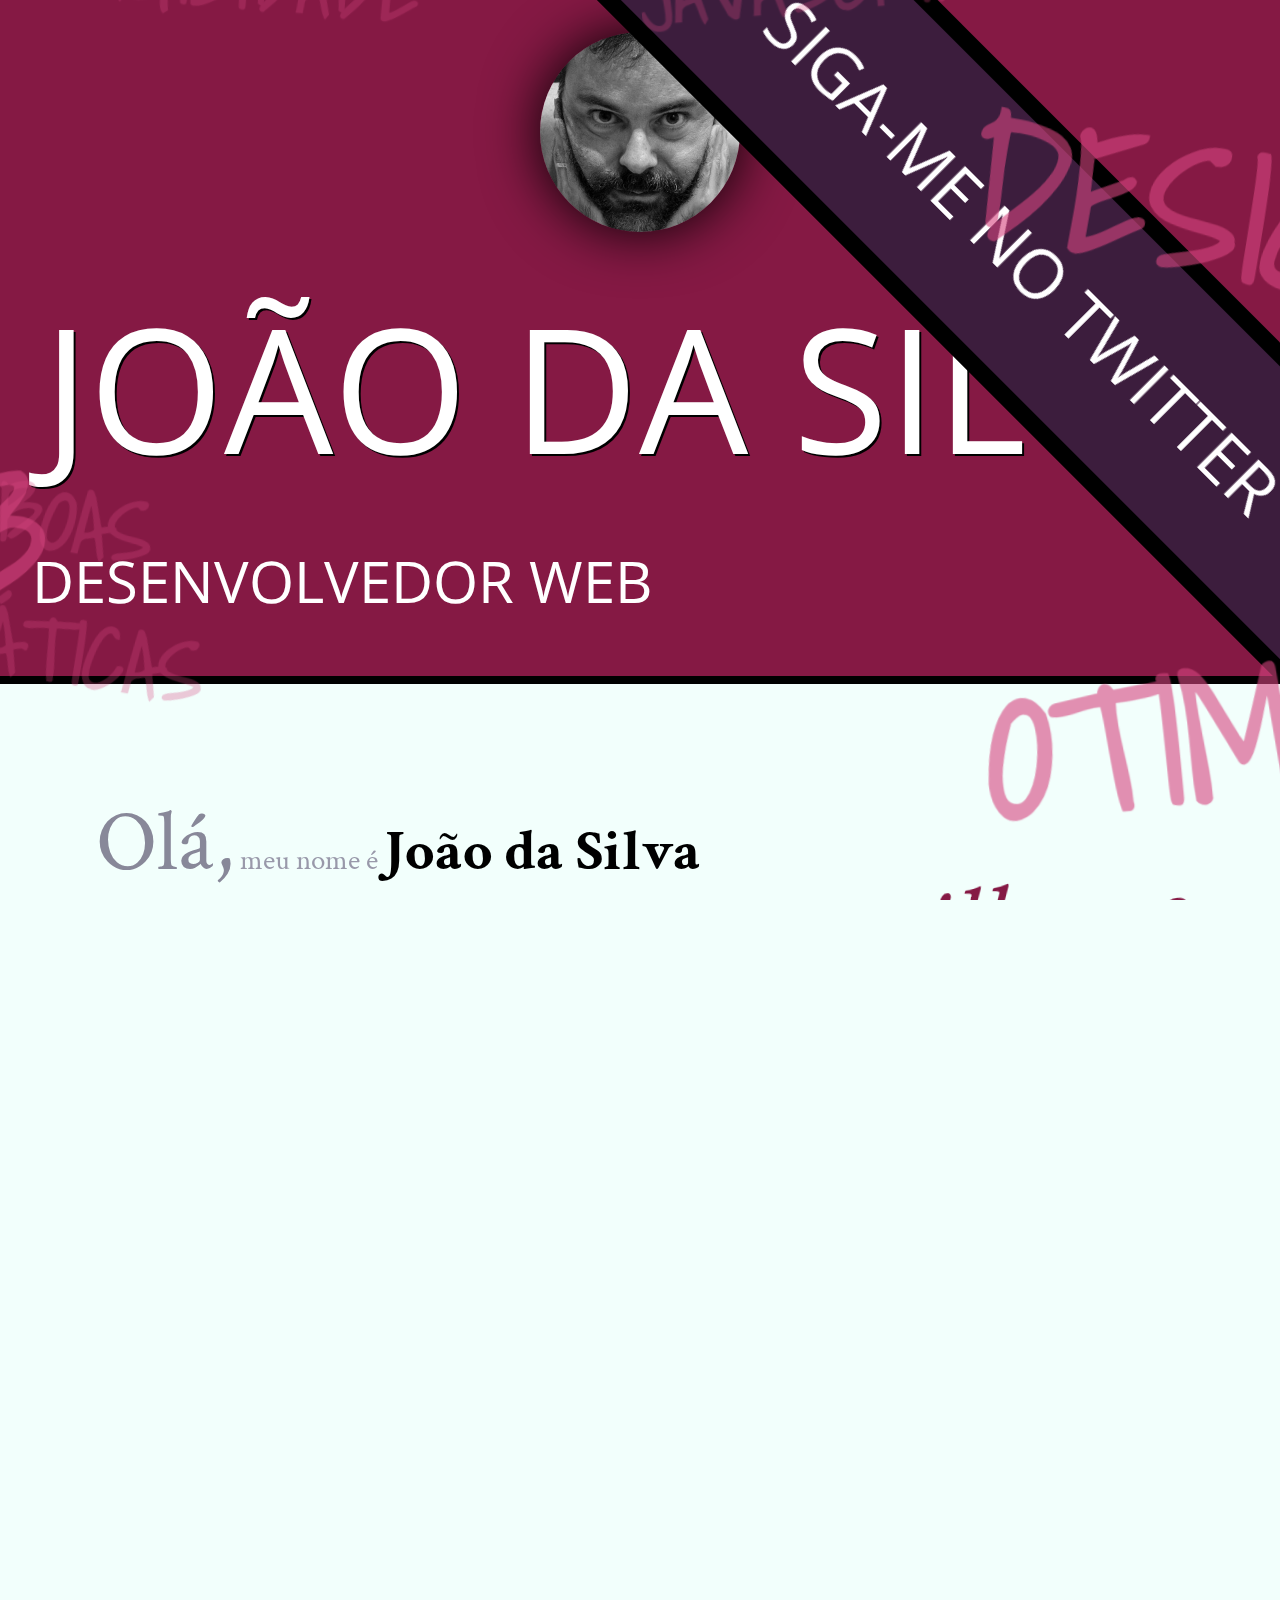
<file: index.html>
<!DOCTYPE html>
<html lang="pt">
<head>
    <meta charset="UTF-8">
    <title>João da Silva - Desenvolvedor Web</title>
    <link rel="shortcut icon" href="img/favicon.png">
    <link rel="stylesheet" href="css/reset.css">
    <link rel="stylesheet" href="css/site.css">
    <link rel="stylesheet" href="css/index.css">
    <link rel="stylesheet" href="http://fonts.googleapis.com/css?family=Crimson+Text:400,400italic,600">
    <link rel="stylesheet" href="http://fonts.googleapis.com/css?family=Open+Sans+Condensed:700">
    <link rel="stylesheet" href="http://fonts.googleapis.com/css?family=Shadows+Into+Light">
</head>
<body>
    <header class="titulo-principal">
        <img class="foto-home" src="img/eu.jpg" alt="Foto de João da Silva">
        <h1>João da Silva</h1>
        <p class="subtitulo-principal">Desenvolvedor web</p>
        <ul class="palavras-home">
            <li class="palavra-home eficiencia">Eficiência</li>
            <li class="palavra-home boas-praticas">Boas práticas</li>
            <li class="palavra-home codigo-limpo">Código limpo</li>
            <li class="palavra-home css3">CSS3</li>
            <li class="palavra-home html5">HTML5</li>
            <li class="palavra-home javascript">JavaScript</li>
            <li class="palavra-home acessibilidade">Acessibilidade</li>
            <li class="palavra-home responsivo">Responsivo</li>
            <li class="palavra-home otimizacoes">Otimizações</li>
            <li class="palavra-home agilidade">Agilidade</li>
            <li class="palavra-home design">Design</li>
        </ul>
        <a class="banner-twitter" href="http://twitter.com/joaodasilva">Siga-me no Twitter</a>
    </header>
    <main>
        <section class="secao-inicio saudacao">
            <p class="saudacao"><span class="saudacao-inicio">Olá,</span> meu nome é <strong>João da Silva</strong> <span class="saudacao-ultima-linha">e eu construo <em>sites maravilhosos</em></span></p>
            <a class="botao-index" href="bio.html">Conheça mais um pouco sobre mim</a>
        </section>
        <section class="secao-inicio trabalhos">
            <h2>Trabalhos</h2>
            <ul>
                <li><img src="img/bmw.png" alt="Site da BMW"></li>
                <li><img src="img/ibm.png" alt="Site da IBM"></li>
                <li><img src="img/uol.png" alt="Site da UOL"></li>
            </ul>
            <a class="botao-index" href="portfolio.html">Veja mais</a>
        </section>
        <section class="secao-inicio blog">
            <h2>Blog</h2>
            <small>Últimos posts</small>
            <ol>
                <li>
                    <a href="blog.html">O essencial de design responsivo</a>
                    <p class="inicio-post">
                        Design responsivo tem ganho cada vez mais atenção como técnica de desenvolvimento de páginas web para dispositivos móveis. Mas como começar?
                    </p>
                </li>
                <li>
                    <a href="blog.html">Por que fazer páginas acessíveis?</a>
                    <p class="inicio-post">
                        Tem se falado cada vez sobre acessibilidade na web. Há diversas técnicas e diretivas a serem seguidas, inclusive da própria W3C. Mas vale a pena investir nisso?
                    </p>
                </li>
                <li>
                    <a href="blog.html">JavaScript não obstrusivo</a>
                    <p class="inicio-post">
                        JavaScript é uma linguagem essencial hoje em dia para criar páginas ricas, interativas e dinâmicas. Porém, há alguns cuidados que devem ser tomados ao colocarmos código JavaScript em nossas páginas.
                    </p>
                </li>
            </ol>
            <a class="botao-index" href="blog.html">Veja mais</a>
        </section>
    </main>
    <footer>
        <h2>Vamos conversar?</h2>
        <p>Você pode entrar em contato comigo <a href="contato.html">por e-mail</a> ou pelo telefone <a href="tel:+551234567890">(12) 3456-7890</a></p>
    </footer>
</body>
</html>
</file>
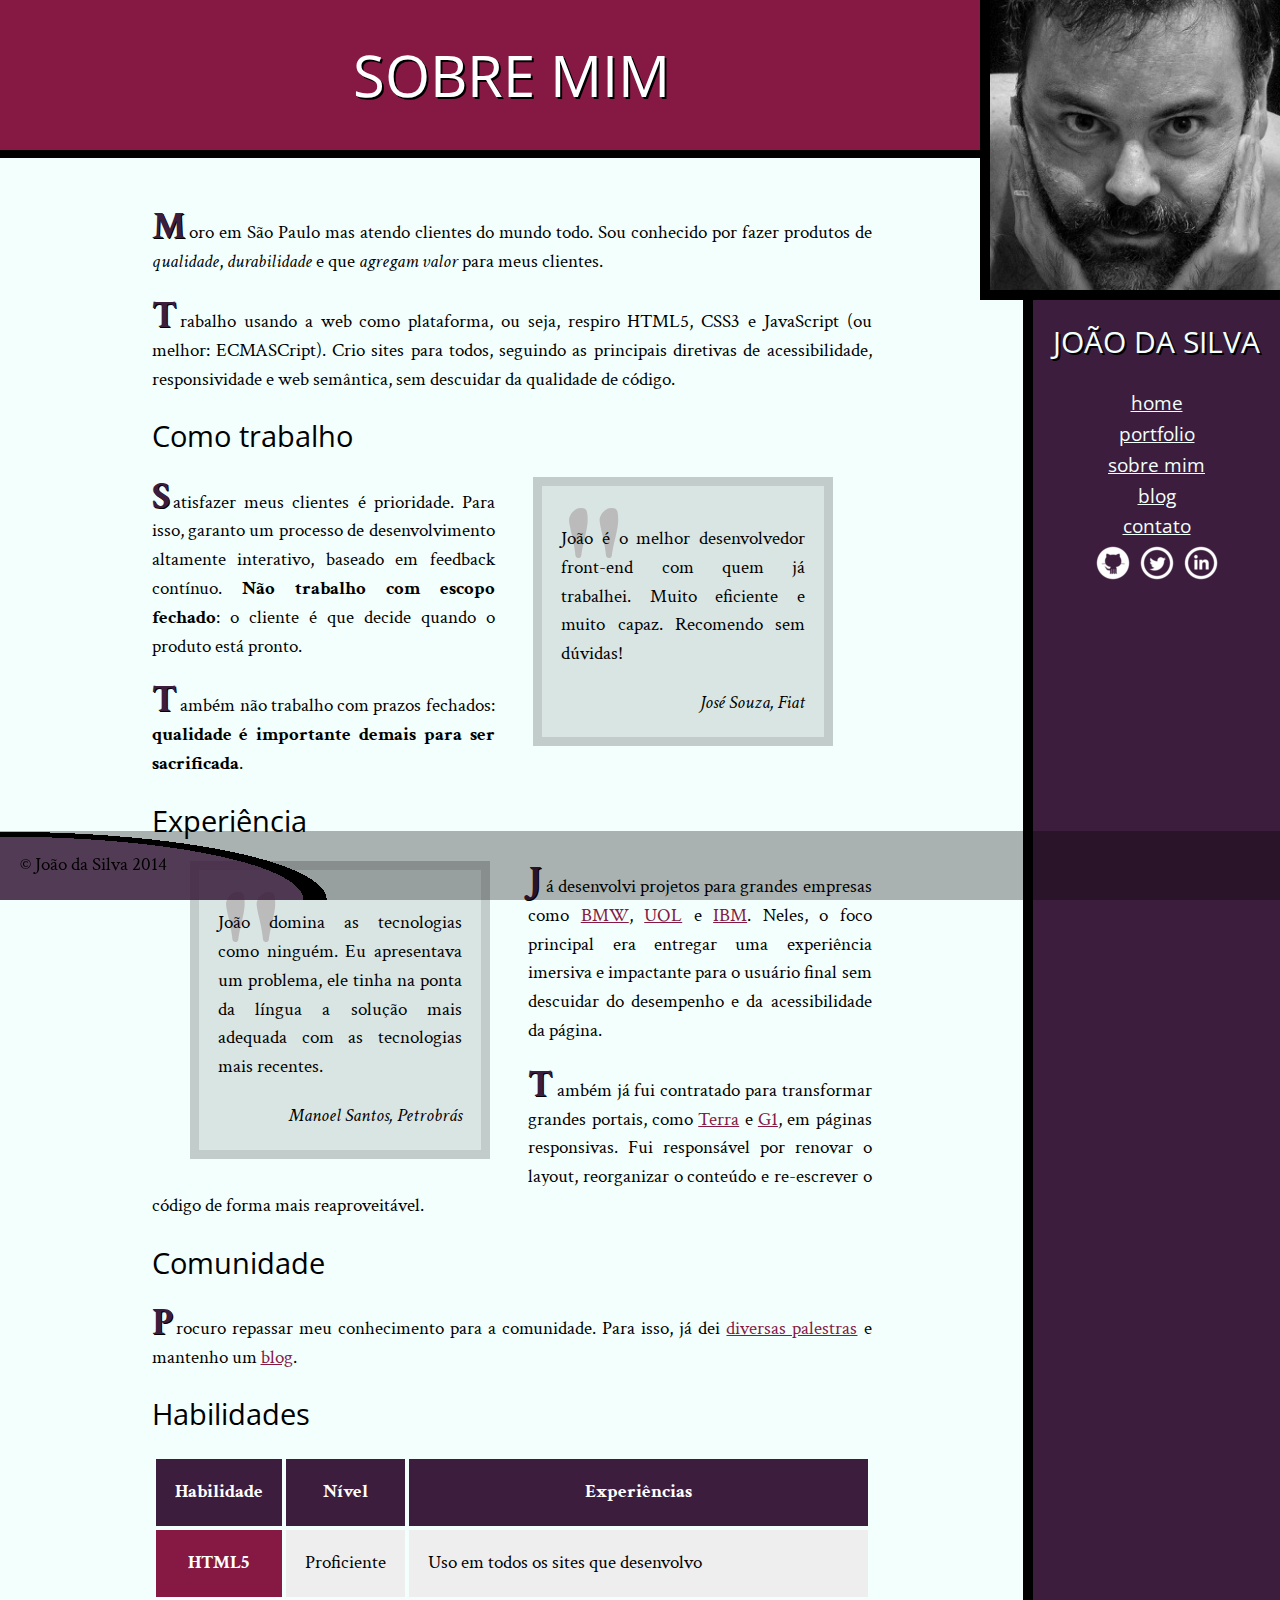
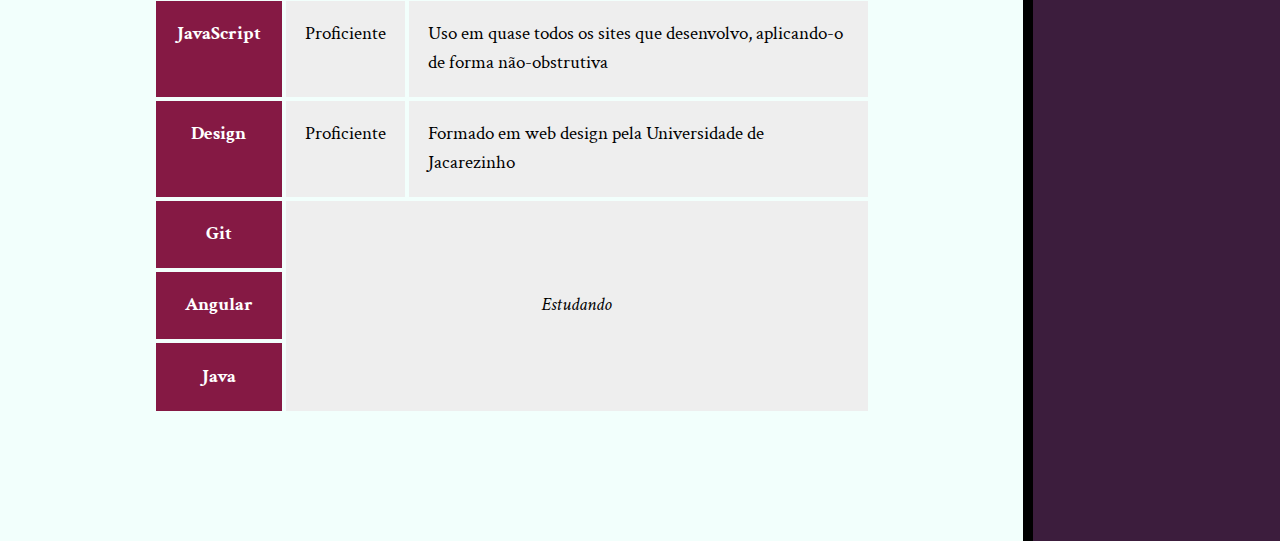
<file: bio.html>
<!DOCTYPE html>
<html>
	<head>
		<title>Biografia - João da Silva</title>
		<meta charset="utf-8">
		<link rel="icon" href="img/favicon.png">
		<link rel="stylesheet" href="css/reset.css">
		<link rel="stylesheet" href="css/site.css">
		<link rel="stylesheet" href="css/bio.css">
		<link rel="stylesheet" href="http://fonts.googleapis.com/css?family=Crimson+Text:400,400italic,600">
		<link rel="stylesheet" href="http://fonts.googleapis.com/css?family=Open+Sans+Condensed:700">
	</head>
	<body>
		<main>
			<h1 class="titulo-principal">Sobre mim</h1>

			<div class="container">
				<p>Moro em São Paulo mas atendo clientes do mundo todo. Sou conhecido por fazer produtos de <em>qualidade</em>, <em>durabilidade</em> e que <em>agregam valor</em> para meus clientes.</p>

				<p>Trabalho usando a web como plataforma, ou seja, respiro HTML5, CSS3 e JavaScript (ou melhor: ECMASCript). Crio sites para todos, seguindo as principais diretivas de acessibilidade, responsividade e web semântica, sem descuidar da qualidade de código.</p>

				<h2 class="subtitulo-texto">Como trabalho</h2>

				<blockquote class="citacao-bio fiat" tabindex="1">
					<p>João é o melhor desenvolvedor front-end com quem já trabalhei. Muito eficiente e muito capaz. Recomendo sem dúvidas!</p>
					<cite>José Souza, Fiat</cite>
				</blockquote>

				<p>Satisfazer meus clientes é prioridade. Para isso, garanto um processo de desenvolvimento altamente interativo, baseado em feedback contínuo. <strong>Não trabalho com escopo fechado</strong>: o cliente é que decide quando o produto está pronto.</p>

				<p>Também não trabalho com prazos fechados: <strong>qualidade é importante demais para ser sacrificada</strong>.</p>

				<h2 class="subtitulo-texto">Experiência</h2>

				<blockquote class="citacao-bio petrobras" tabindex="2">
					<p>João domina as tecnologias como ninguém. Eu apresentava um problema, ele tinha na ponta da língua a solução mais adequada com as tecnologias mais recentes.</p>
					<cite>Manoel Santos, Petrobrás</cite>
				</blockquote>

				<p>Já desenvolvi projetos para grandes empresas como <a href="http://www.bmw.com">BMW</a>, <a href="http://www.uol.com.br">UOL</a> e <a href="http://www.ibm.com.br">IBM</a>. Neles, o foco principal era entregar uma experiência imersiva e impactante para o usuário final sem descuidar do desempenho e da acessibilidade da página.</p>

				<p>Também já fui contratado para transformar grandes portais, como <a href="http://www.terra.com.br">Terra</a> e <a href="http://www.g1.globo.com">G1</a>, em páginas responsivas. Fui responsável por renovar o layout, reorganizar o conteúdo e re-escrever o código de forma mais reaproveitável.</p>

				<h2 class="subtitulo-texto">Comunidade</h2>

				<p>Procuro repassar meu conhecimento para a comunidade. Para isso, já dei <a href="portfolio.html">diversas palestras</a> e mantenho um <a href="blog.html">blog</a>.</p>

				<h2 class="subtitulo-texto">Habilidades</h2>
				<table class="habilidades">
					<thead>
						<th>Habilidade</th>
						<th>Nível</th>
						<th>Experiências</th>
					</thead>
					<tbody>
						<tr>
							<th>HTML5</th>
							<td>Proficiente</td>
							<td>Uso em todos os sites que desenvolvo</td>
						</tr>
						<tr>
							<th>JavaScript</th>
							<td>Proficiente</td>
							<td>Uso em quase todos os sites que desenvolvo, aplicando-o de forma não-obstrutiva</td>
						</tr>
						<tr>
							<th>Design</th>
							<td>Proficiente</td>
							<td>Formado em web design pela Universidade de Jacarezinho</td>
						</tr>
						<tr>
							<th>Git</th>
							<td colspan="2" rowspan="3">Estudando</td>
						</tr>
						<tr>
							<th>Angular</th>
						</tr>
						<tr>
							<th>Java</th>
						</tr>
					</tbody>
				</table>
			</div>
		</main>
		<img src="img/eu.jpg" alt="Foto de João da Silva" class="minha-foto">
		<aside class="navegacao-site">
			<h1>João da Silva</h1>
			<nav>
				<ul>
					<li><a href="index.html">Home</a></li>
					<li><a href="portfolio.html">Portfolio</a></li>
					<li><a href="bio.html">Sobre mim</a></li>
					<li><a href="blog.html">Blog</a></li>
					<li><a href="contato.html">Contato</a></li>
				</ul>
			</nav>
			<ul class="icones-redes-sociais">
				<li>
					<a class="github" href="https://github.com/joaodasilva" data-tooltip="Veja meus projetos opensource">
						Github
					</a>
				</li>
				<li>
					<a class="twitter" href="https://twitter.com/joaodasilva" data-tooltip="Siga-me no Twitter">
						Twitter
					</a>
				</li>
				<li>
					<a class="linkedin" href="https://br.linkedin.com/pub/joão-da-silva/32/4/508" data-tooltip="Veja meu currículo">
						LinkedIn
					</a>
				</li>
			</ul>
		</aside>
		<footer class="rodape-pagina">
			&copy; João da Silva 2014
		</footer>
	</body>
</html>
</file>
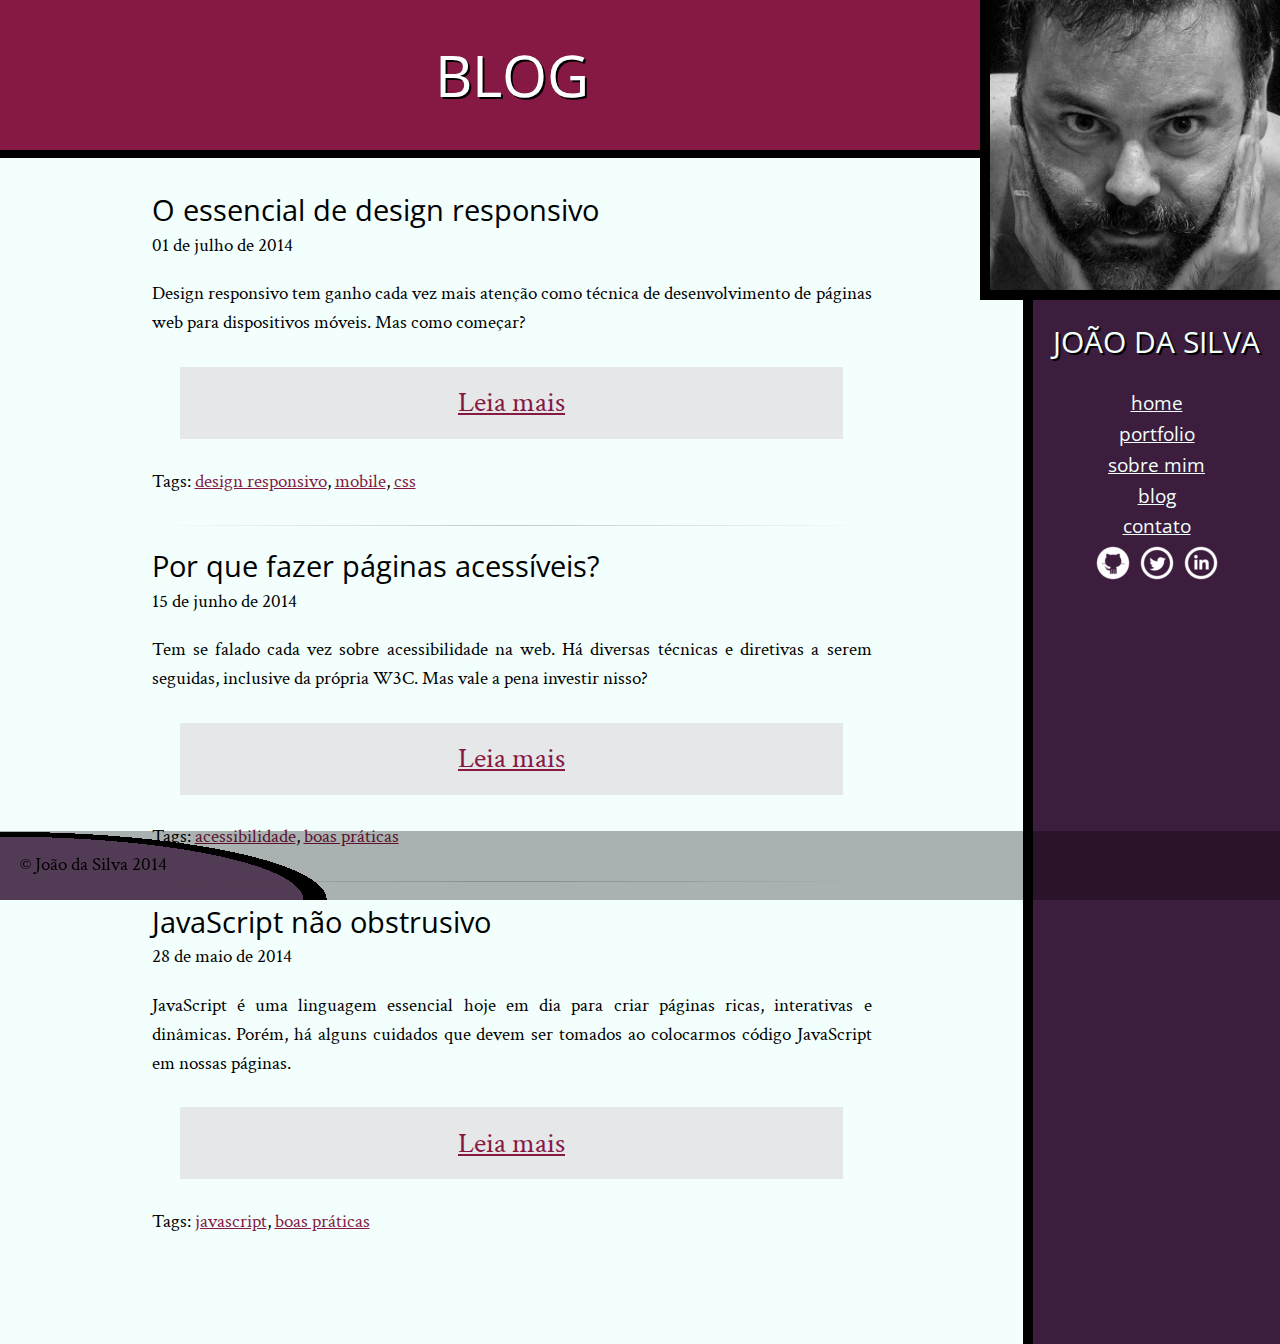
<file: blog.html>
<!DOCTYPE html>
<html>
	<head>
		<title>Blog - João da Silva</title>
		<meta charset="utf-8">
		<link rel="icon" href="img/favicon.png">
		<link rel="stylesheet" href="css/reset.css">
		<link rel="stylesheet" href="css/site.css">
		<link rel="stylesheet" href="css/blog.css">
		<link rel="stylesheet" href="http://fonts.googleapis.com/css?family=Crimson+Text:400,400italic,600">
		<link rel="stylesheet" href="http://fonts.googleapis.com/css?family=Open+Sans+Condensed:700">
	</head>
	<body>
		<main>
			<h1 class="titulo-principal">Blog</h1>

			<div class="container">
				<article class="artigo">
					<h2 class="subtitulo-texto">O essencial de design responsivo</h2>
					<time datetime="2014-07-01">01 de julho de 2014</time>

					<p>Design responsivo tem ganho cada vez mais atenção como técnica de desenvolvimento de páginas web para dispositivos móveis. Mas como começar?</p>

					<a class="leia-mais" href="#">Leia mais</a>
					<footer>Tags: <a href="#">design responsivo</a>, <a href="#">mobile</a>, <a href="#">css</a></footer>
				</article>

				<article class="artigo">
					<h2 class="subtitulo-texto">Por que fazer páginas acessíveis?</h2>
					<time datetime="2014-06-15">15 de junho de 2014</time>

					<p>Tem se falado cada vez sobre acessibilidade na web. Há diversas técnicas e diretivas a serem seguidas, inclusive da própria W3C. Mas vale a pena investir nisso?</p>

					<a class="leia-mais" href="#">Leia mais</a>
					<footer>Tags: <a href="#">acessibilidade</a>, <a href="#">boas práticas</a></footer>
				</article>

				<article class="artigo">
					<h2 class="subtitulo-texto">JavaScript não obstrusivo</h2>
					<time datetime="2014-05-28">28 de maio de 2014</time>

					<p>JavaScript é uma linguagem essencial hoje em dia para criar páginas ricas, interativas e dinâmicas. Porém, há alguns cuidados que devem ser tomados ao colocarmos código JavaScript em nossas páginas.</p>
					
					<a class="leia-mais" href="#">Leia mais</a>
					<footer>Tags: <a href="#">javascript</a>, <a href="#">boas práticas</a></footer>
				</article>
			</div>
		</main>
		<img src="img/eu.jpg" alt="Foto de João da Silva" class="minha-foto">
		<aside class="navegacao-site">
			<h1>João da Silva</h1>
			<nav>
				<ul>
					<li><a href="index.html">Home</a></li>
					<li><a href="portfolio.html">Portfolio</a></li>
					<li><a href="bio.html">Sobre mim</a></li>
					<li><a href="blog.html">Blog</a></li>
					<li><a href="contato.html">Contato</a></li>
				</ul>
			</nav>
			<ul class="icones-redes-sociais">
				<li>
					<a class="github" href="https://github.com/joaodasilva">
						Github
					</a>
				</li>
				<li>
					<a class="twitter" href="https://twitter.com/joaodasilva">
						Twitter
					</a>
				</li>
				<li>
					<a class="linkedin" href="https://br.linkedin.com/pub/joão-da-silva/32/4/508">
						LinkedIn
					</a>
				</li>
			</ul>
		</aside>
		<footer class="rodape-pagina">
			&copy; João da Silva 2014
		</footer>
	</body>
</html>
</file>
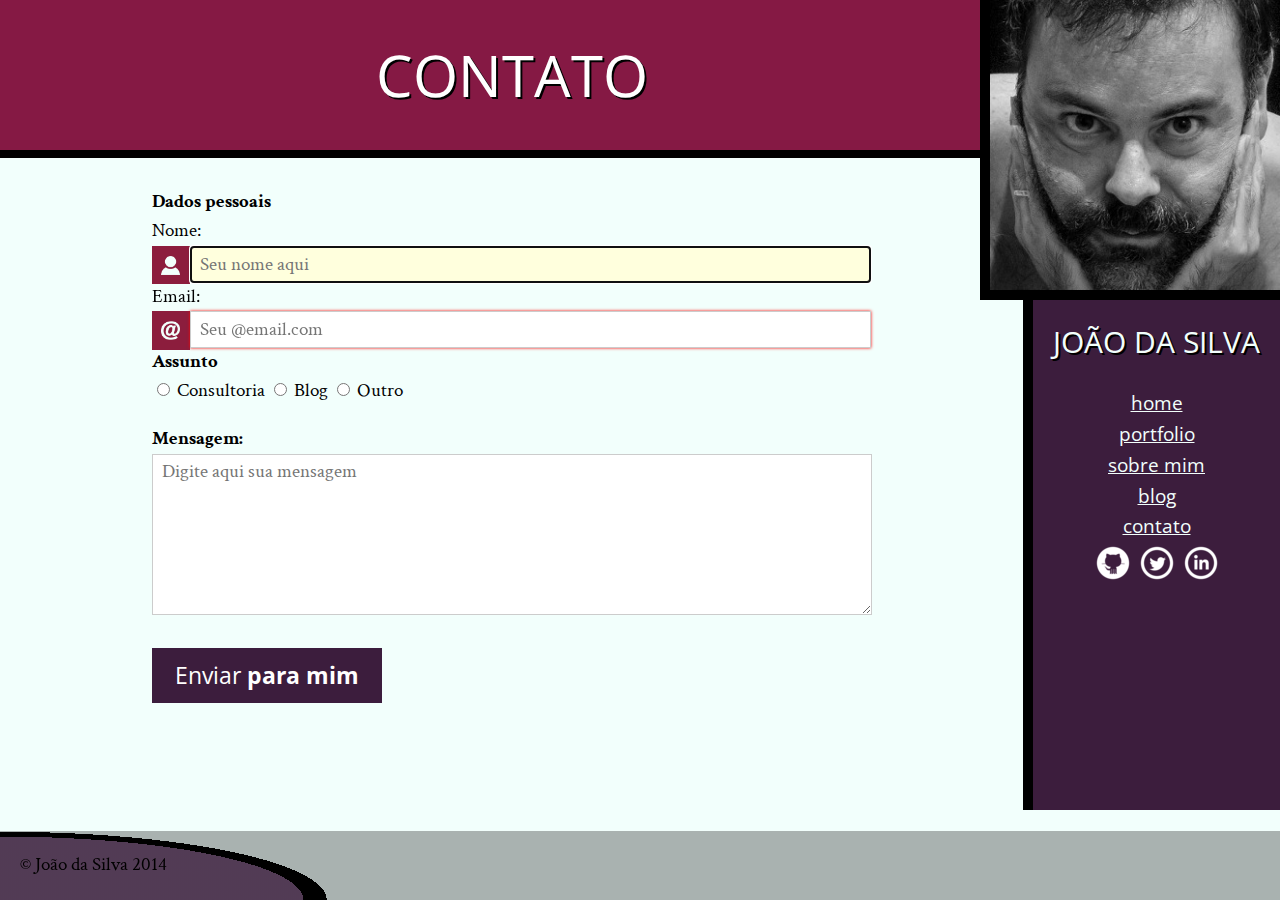
<file: contato.html>
<!DOCTYPE html>
<html>
    <head>
        <meta charset="utf-8">
        <title>João da Silva - Contato</title>
        <link rel="icon" href="imagens/favicon.png">
        <link rel="stylesheet" href="css/reset.css">
        <link rel="stylesheet" href="css/site.css">
        <link rel="stylesheet" href="css/contato.css">
        <link rel="stylesheet" href="http://fonts.googleapis.com/css?family=Crimson+Text:400,400italic,600">
        <link rel="stylesheet" href="http://fonts.googleapis.com/css?family=Open+Sans+Condensed:700">
    </head>
    <body>
        <main>
            <h1 class="titulo-principal">Contato</h1>
            <div class="container">
                <form>
                    <fieldset>
                        <legend>Dados pessoais</legend>
                        <label for="nome" class="com-icone">Nome:</label>
                        <input id="nome" 
                               name="nome" 
                               placeholder="Seu nome aqui" 
                               type="text" 
                               autofocus 
                               pattern="[A-Za-z ']{4,}"
                               title="O nome precisa ter pelo menos 4 caracteres">
                        <label for="email" class="com-icone">Email:</label>
                        <input id="email" name="email" placeholder="Seu @email.com" type="email" required>
                    </fieldset>
                    <fieldset>
                        <legend>Assunto</legend>
                        <label>
                            <input type="radio" name="assunto" value="consult">
                            Consultoria
                        </label>
                        <label>
                            <input type="radio" name="assunto" value="blog">
                            Blog
                        </label>
                        <label>
                            <input type="radio" name="assunto" value="outro">
                            Outro
                            <input type="text" name="outro-assunto">
                        </label>
                    </fieldset>

                    <label for="msg">Mensagem:</label>
                    <textarea id="msg" name="mensagem" cols="30" rows="6" placeholder="Digite aqui sua mensagem" required></textarea>

                    <button type="submit">Enviar <strong>para mim</strong></button>
                </form>
            </div>
        </main>
        <img src="img/eu.jpg" alt="Minha foto" class="minha-foto">
        <aside class="navegacao-site">
            <h1>João da Silva</h1>
            <nav>
                <ul>
                    <li><a href="index.html">Home</a></li>
                    <li><a href="portfolio.html">Portfolio</a></li>
                    <li><a href="bio.html">Sobre mim</a></li>
                    <li><a href="blog.html">Blog</a></li>
                    <li><a href="contato.html">Contato</a></li>
                </ul>
            </nav>
            <ul class="icones-redes-sociais">
                <li>
                    <a href="https://github.com/joaodasilva" class="github" data-tooltip="Veja meus projetos opensource">
                        Github
                    </a>
                </li>
                <li>
                    <a href="https://twitter.com/joaodasilva" class="twitter" data-tooltip="Siga-me no Twitter">
                        Twitter
                    </a>
                </li>
                <li>
                    <a href="https://br.linkedin.com/pub/joão-da-silva/32/4/508" class="linkedin" data-tooltip="Veja meu currículo">
                        LinkedIn
                    </a>
                </li>
            </ul>
        </aside>
        <footer class="rodape-pagina">
            &copy; João da Silva 2014
        </footer>
    </body>
</html>
</file>
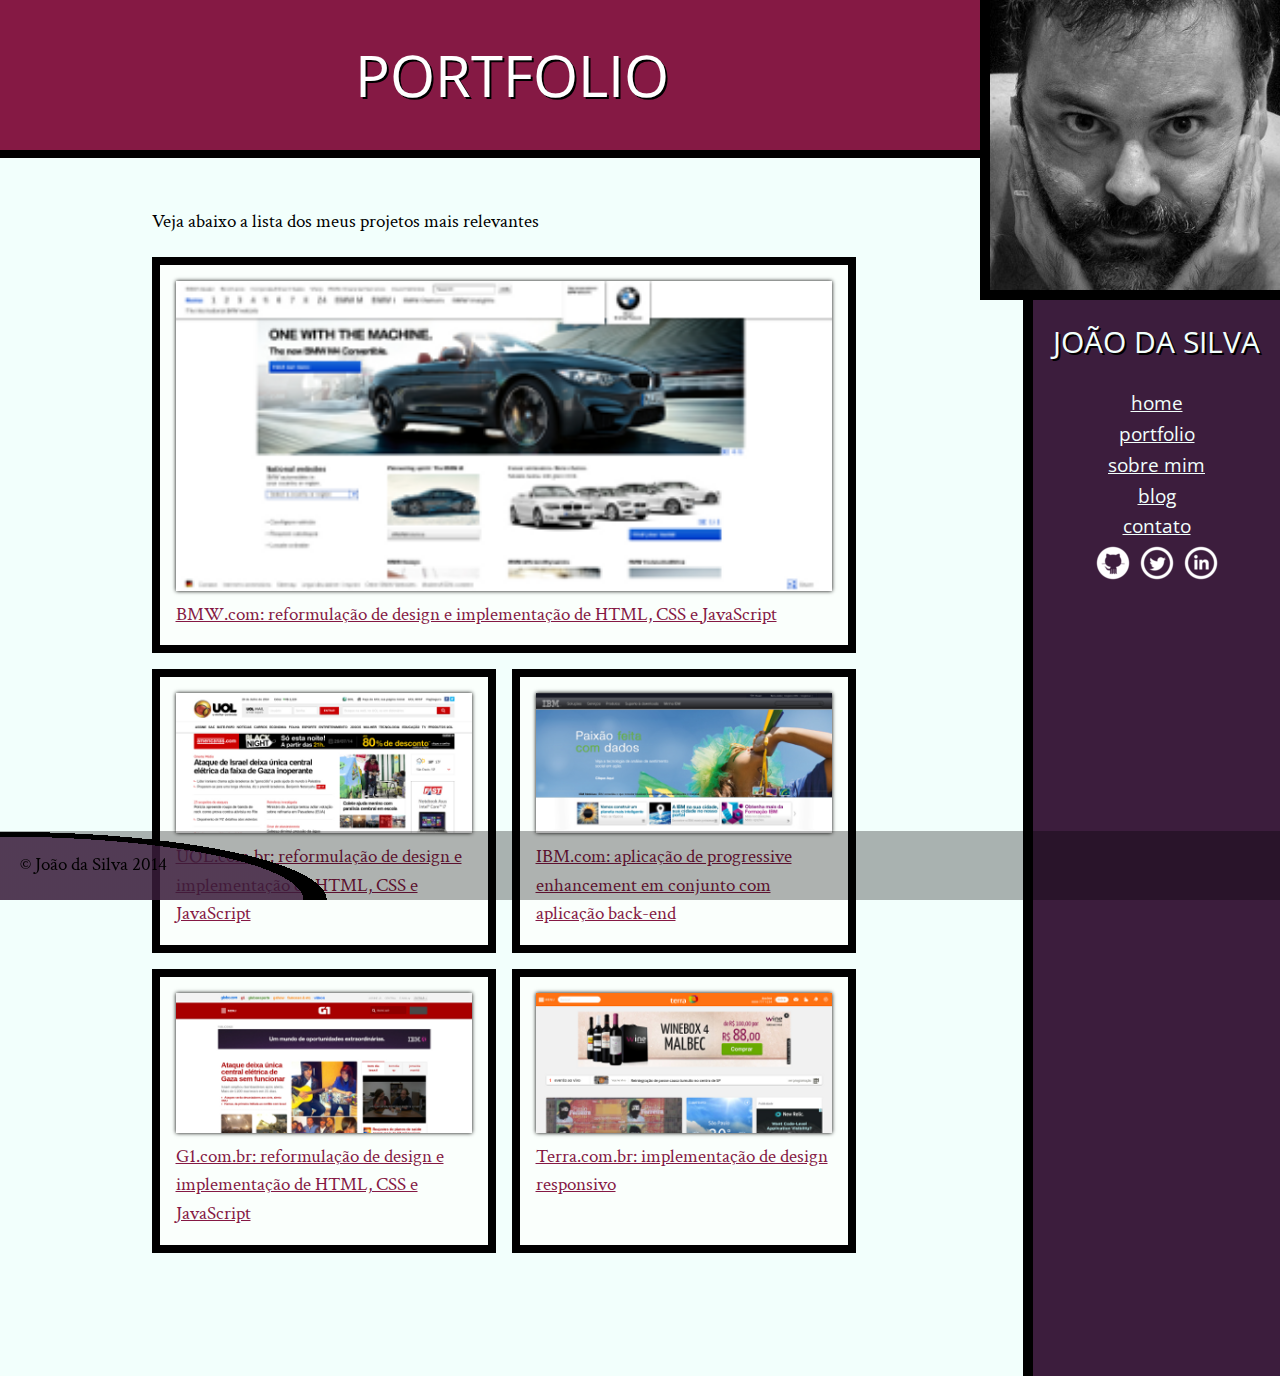
<file: portfolio.html>
<!DOCTYPE html>
<html>
	<head>
		<title>Portfolio - João da Silva</title>
		<meta charset="utf-8">
		<link rel="icon" href="img/favicon.png">
		<link rel="stylesheet" href="css/reset.css">
		<link rel="stylesheet" href="css/site.css">
		<link rel="stylesheet" href="css/portfolio.css">
		<link rel="stylesheet" href="http://fonts.googleapis.com/css?family=Crimson+Text:400,400italic,600">
		<link rel="stylesheet" href="http://fonts.googleapis.com/css?family=Open+Sans+Condensed:700">
	</head>
	<body>
		<main>
			<h1 class="titulo-principal">Portfolio</h1>
			<div class="container">
				<p>Veja abaixo a lista dos meus projetos mais relevantes</p>
				<ul class="portfolio">
					<li>
						<a href="http://bmw.com">
							<figure>
								<img src="img/bmw.png" alt="Site da BMW">
								<figcaption>BMW.com: reformulação de design e implementação de HTML, CSS e JavaScript</figcaption>
							</figure>
						</a>
					</li>
					<li>
						<a href="http://uol.com.br">
							<figure>
								<img src="img/uol.png" alt="Front-page da UOL">
								<figcaption>UOL.com.br: reformulação de design e implementação de HTML, CSS e JavaScript</figcaption>
							</figure>
						</a>
					</li>
					<li>
						<a href="http://www.ibm.com.br">
							<figure>
								<img src="img/ibm.png" alt="Site da IBM">
								<figcaption>IBM.com: aplicação de progressive enhancement em conjunto com aplicação back-end</figcaption>
							</figure>
						</a>
					</li>
					<li>
						<a href="http://g1.com.br">
							<figure>
								<img src="img/g1.png" alt="Front-page do portal G1">
								<figcaption>G1.com.br: reformulação de design e implementação de HTML, CSS e JavaScript</figcaption>
							</figure>
						</a>
					</li>
					<li>
						<a href="http://terra.com.br">
							<figure>
								<img src="img/terra.png" alt="Front-page do portal Terra">
								<figcaption>Terra.com.br: implementação de design responsivo</figcaption>
							</figure>
						</a>
					</li>
				</ul>
			</div>
		</main>
		<img src="img/eu.jpg" alt="Minha foto" class="minha-foto">
		<aside class="navegacao-site">
			<h1>João da Silva</h1>
			<nav>
				<ul>
					<li><a href="index.html">Home</a></li>
					<li><a href="portfolio.html">Portfolio</a></li>
					<li><a href="bio.html">Sobre mim</a></li>
					<li><a href="blog.html">Blog</a></li>
					<li><a href="contato.html">Contato</a></li>
				</ul>
			</nav>
			<ul class="icones-redes-sociais">
				<li>
					<a href="https://github.com/joaodasilva" class="github">
						Github
					</a>
				</li>
				<li>
					<a href="https://twitter.com/joaodasilva" class="twitter">
						Twitter
					</a>
				</li>
				<li>
					<a href="https://br.linkedin.com/pub/joão-da-silva/32/4/508" class="linkedin">
						LinkedIn
					</a>
				</li>
			</ul>
		</aside>
		<footer class="rodape-pagina">
			&copy; João da Silva 2014
		</footer>
	</body>
</html>
</file>
<file: css/site.css>
@keyframes aparece {
	0% {
		opacity: 0;
	}

	100% {
		opacity: 1;
	}
}

@-webkit-keyframes aparece {
	0% {
		opacity: 0;
	}

	100% {
		opacity: 1;
	}
}

body {
	font-family: "Crimson Text", "Times New Roman", serif;
	background-color: #F2FFFC;
	font-size: 120%;
	line-height: 1.5;
	display: flex;
	flex-wrap: wrap;
}

h1, h2, .subtitulo-principal {
	font-family: "Open Sans Condensed", "Arial", sans-serif;
}

h1 {
	text-transform: uppercase;
	font-size: 3em;
	text-shadow: 2px 2px #000;
}

.titulo-principal {
	text-align: center;
	background-color: #851944;
	color: #FFF;
	padding: 2rem;
	border-bottom: .5rem solid black;
	font-size: 300%;
	text-transform: uppercase;
}

p {
	text-align: justify;
	margin: 20px 0;
}

.navegacao-site {
	text-align: center;
	background-color: #3C1D3D;
	color: #F2FFFC;
}

.rodape-pagina {
	background-color: rgba(0, 0, 0, .3);
	color: #000;
	clear: both;
	position: fixed;
	bottom: 0;
	left: 0;
	background-image: radial-gradient(ellipse at left bottom,
    	rgba(60, 29, 61, 0.8),
    	rgba(60, 29, 61, 0.8) 65%,
    	black 65%,
    	black 70%,
    	transparent 70%,
    	transparent);
	width:100%;
	background-size: 25% 100%;
	background-repeat: no-repeat;
}

main a {
	color: #851944;
}

.navegacao-site a {
	color: inherit;
	font-family: "Open Sans Condensed", sans-serif;
}

.navegacao-site, .rodape-pagina {
    padding: 20px;
}

.container {
	width: 720px;
	margin: auto;
	padding: 30px 0;
}

.navegacao-site h1 {
	font-size: 30px;
	margin-bottom: 25px;
}

strong {
	font-weight: bold;
}

em {
	font-style: italic;
}

.subtitulo-texto {
	font-size: 1.5em;
	clear: both;
}

.icones-redes-sociais li {
	display: inline-block;
}

nav a {
	text-transform: lowercase;
}

.icones-redes-sociais a {
	width: 40px;
	height: 40px;
	display: block;
	text-indent: -99999px;
}

.github {
	background-image: url(../img/github.png);
}

.twitter {
	background-image: url(../img/twitter.png);
}

.linkedin {
	background-image: url(../img/linkedin.png);
}

main {
	padding-bottom: 4em;
	flex-grow: 1;
}

.minha-foto,
.navegacao-site {
	float: right;
	box-sizing: border-box;
	border-left: 10px solid black;
}

.minha-foto {
	position: absolute;
	top: 0;
	right: 0;
	height: 300px;
	border-bottom: 10px solid black;
}

.navegacao-site {
	padding-top: calc(300px + 1em);
}

main a:hover,
main a:focus,
footer a:hover,
footer a:focus {
	color: red;
}

.navegacao-site a:hover,
.navegacao-site a:focus {
	text-shadow: 0 0 2px pink;
}

.icones-redes-sociais a {
	position: relative;
}

.icones-redes-sociais a:hover::after,
.icones-redes-sociais a:focus::after {
	content: attr(data-tooltip);
	position: absolute;
  top: 100%;
  right: 0;
	text-indent: 0;
	width: 300%;
	background: black;
  font-size: .75em;
}

.icones-redes-sociais a:hover::before,
.icones-redes-sociais a:focus::before {
	content: '';
	width: 1em;
	height: 1em;
	background-color: black;
	position: absolute;
	bottom: 0;
	left: 0;
	transform: translateY(.5em) rotate(45deg);
}
</file>
<file: css/index.css>
.blog .inicio-post {
    background-color: #F2FFFC;
    position: absolute;
    top: 4em;
    right: 3em;
    left: 30%;
    height: 8em;
    color: #000;
    padding: 1.5em;
    display: none;
}
.blog a:hover + .inicio-post,
.blog a:focus + .inicio-post {
    display: block;
}
.blog a:hover,
.blog a:focus {
    background-color: #F2FFFC;
    color: #F26;
}
.foto-home {
    height: 200px;
    border-radius: 50%;
    box-shadow: 0 0 1em #000;
}
.saudacao p {
    font-size: 1.5em;
    color: #99A;
    line-height: 1;
    padding: 2em;
}
.saudacao-inicio {
    font-size: 3em;
    color: #889;
}
.saudacao-ultima-linha {
    text-align: right;
    display: block;
}
.saudacao strong {
    font-size: 2em;
    color: #000;
}
@keyframes flutua {
    from {
        top: -5px;
    }
    to {
        top: 5px;
    }
}
.saudacao em {
    color: #851944;
    font-size: 4em;
    transform: rotate(-5deg) skew(-10deg);
    display: inline-block;
    animation: flutua 1s infinite;
    animation-direction: alternate;
    animation-timing-function: ease-in-out;
    position: relative;
}
.saudacao:hover em {
    animation-play-state: paused;
}
.botao-index {
    font-size: 1.25em;
    background-color: #851944;
    color: #FFF;
    padding: .5em;
    border: .2em solid black;
    width: 40ch;
    margin: 2em auto;
    display: block;
    text-align: center;
    box-shadow: 0 0 1em #000, inset 0 0 .5em #FFF
}
.botao-index {
    text-decoration: none;
    transition: .5s;
}
.botao-index:focus,
.botao-index:hover {
    background-color: #C54974;
    color: white;
    box-shadow: 0 0 1em #FA9;
}
.secao-inicio {
    padding: 2em;
}
.secao-inicio h2 {
    font-size: 3em;
    text-shadow: 2px 2px #000;
    text-transform: uppercase;
    margin-bottom: .5em;
}
.trabalhos {
    background-color: #3C1D3D;
    border-top: 10px solid #000;
    border-bottom: 10px solid #000;
    background-image: linear-gradient(45deg,
                        transparent,
                        transparent 14px,
                        rgba(255, 255, 255, 0.1) 14px,
                        rgba(255, 255, 255, 0.1) 15px,
                        transparent 15px,
                        transparent);
    background-size: 20px 20px;
    background-attachment: fixed;

}
.trabalhos h2 {
    color: #FFF;
}
.trabalhos ul {
    display: flex;
}
.trabalhos li {
    flex: 1;
    border: 10px solid black;
}
.trabalhos li:first-child {
    order: 2;
    transform: scale(1.2);
}
.trabalhos li:nth-child(2) {
    order: 1;
}
.trabalhos li:last-child {
    order: 3;
}
.trabalhos img {
    width: 100%;
    display: block;
}
.blog {
    background-color: #999;
    /*color: #FFF;*/
    border-bottom: 10px solid #851944;
    position: relative;
}
.blog h2 {
    color: #FFF;
}
.blog small {
    position: relative;
    top: -2em;
}
.blog li {
    width: 30%;
}
.blog li a {
    color: #FCF;
    padding: .5em;
    display: block;
}
footer {
    background-color: #000;
    color: #FFF;
    padding: 2em;
}
footer h2 {
    font-size: 3em;
}
footer a {
    color: #F99;
}
main {
    width: 100%;
    padding-bottom: 0;
    float: none;
}
.palavra-home {
    position: absolute;
    font-family: "Shadows Into Light", cursive;
    font-weight: bold;
    color: #D5447E;

}
.eficiencia {
    top: 20%;
    left: 75%;
    -webkit-transform: translate(-50%, -50%) rotate(-5deg) translatez(4px) scale(0.25);
    transform: translate(-50%, -50%) rotate(-5deg) translatez(4px) scale(0.25);
    opacity: .3;
}
.boas-praticas {
    top: 70%;
    left: 20%;
    -webkit-transform: translate(-50%, -50%) rotate(10deg) translatez(1px) scale(0.25);
    transform: translate(-50%, -50%) rotate(10deg) translatez(1px) scale(0.25);
    opacity: .3
}
.codigo-limpo {
    top: 45%;
    left: 10%;
    -webkit-transform: translate(-50%, -50%) rotate(-10deg) translatez(2px) scale(0.25);
    transform: translate(-50%, -50%) rotate(-10deg) translatez(2px) scale(0.25);
    opacity: .6;
}
.css3 {
    top: 50%;
    left: 30%;
    -webkit-transform: translate(-50%, -50%) rotate(5deg) translatez(2px) scale(0.25); 
    transform: translate(-50%, -50%) rotate(5deg) translatez(2px) scale(0.25);
    opacity: .6;
}
.html5 {
    top: 40%;
    left: 80%;
    -webkit-transform: translate(-50%, -50%) rotate(10deg) translatez(2px) scale(0.25);
    transform: translate(-50%, -50%) rotate(10deg) translatez(2px) scale(0.25);
    opacity: .6
}
.javascript {
    top: 10%;
    left: 60%;
    opacity: .3;
    -webkit-transform: translate(-50%, -50%) rotate(-5deg) translatez(1px) scale(0.25);
    transform: translate(-50%, -50%) rotate(-5deg) translatez(1px) scale(0.25);
    opacity: .3;
}
.acessibilidade {
    top: 30%;
    left: 25%;
    opacity: .8;
    -webkit-transform: translate(-50%, -50%) rotate(-5deg) translatez(3px) scale(0.25);
    transform: translate(-50%, -50%) rotate(-5deg) translatez(3px) scale(0.25);
    opacity: .8;
}
.responsivo {
    top: 15%;
    left: 15%;
    -webkit-transform: translate(-50%, -50%) rotate(10deg) translatez(3px) scale(0.25);
    transform: translate(-50%, -50%) rotate(10deg) translatez(3px) scale(0.25);
    opacity: .8;
}
.otimizacoes {
    top: 60%;
    left: 70%;
    -webkit-transform: translate(-50%, -50%) rotate(-5deg) translatez(2px) scale(0.25);
    transform: translate(-50%, -50%) rotate(-5deg) translatez(2px) scale(0.25);
    opacity: .6;
}
.agilidade {
    top: 10%;
    left: 30%;
    -webkit-transform: translate(-50%, -50%) rotate(5deg) translatez(1px) scale(0.25); 
    transform: translate(-50%, -50%) rotate(5deg) translatez(1px) scale(0.25);
    opacity: .3;
}
.design {
    top: 35%;
    left: 65%;
    -webkit-transform: translate(-50%, -50%) rotate(10deg) translatez(2px) scale(0.25);
    transform: translate(-50%, -50%) rotate(10deg) translatez(2px) scale(0.25);
    opacity: .6;
}
header {
    position: relative;
}
.blog .mais-recente {
    background-color: #F2FFFC;
}
.blog .mais-recente a {
    color: #F26;
}
.banner-twitter {
    width: 14em;
    line-height: 1;
    padding: 1em 0;
    box-sizing: border-box;

    text-align: center;
    text-decoration: none;
    background-color: #3C1D3D;
    color: white;
    border: .25em solid black;

    font-size: 1.2em;
    font-family: "Open Sans Condensed", sans-serif;

    position: absolute;
    top: 0;
    right: 0;
    transform-origin: 0 0;
    transform: translate(calc(.707 * (3.5em - 100%) + 100%), calc(-.707 * 3.5em)) rotate(45deg);

    animation: aparece 0.5s;
    animation-delay: 2s;
    animation-fill-mode: backwards;
}
.palavras-home {
    perspective: 6px;
    position: absolute;
    top: 0;
    left: 0;
    width: 100%;
    height: 100%;
}
.palavras-home li {
    font-size: 400%;
}
html, body {
    height: 100%;
    overflow-x: hidden;
}
body {
    perspective: 6px;
    perspective-origin: 50% 160px;
    display: block;
}
.palavras-home, .titulo-principal {
    transform-style: preserve-3d;
}
</file>
<file: css/bio.css>
h1 {
	-webkit-animation: aparece 2s ease-in;
	animation: aparece 2s ease-in;
}

.citacao-bio {
	background-color: #D9E5E3;
	border: .5em solid #C2CCCA;
	width: 30ch;
	box-sizing: border-box;
	margin: 1em 2em;
	padding: 1em;
	transition: transform 1s, box-shadow 1s ease-in;
	transition-delay: 0s, 1s;
	position: relative;
	-webkit-animation: quica 1s infinite;
	animation: quica 1s infinite;
	-webkit-animation-direction: alternate;
	animation-direction: alternate;
	-webkit-animation-timing-function: ease-in;
	animation-timing-function: ease-in;
}

@-webkit-keyframes quica {
	from {
		top: 0;
	}
	90% {
		transform: rotate(-2deg);
	}
	95% {
		transform: rotate(2deg);
	}
	to {
		top: 1em;
	}
}

@keyframes quica {
	from {
		top: 0;
	}
	90% {
		transform: rotate(-2deg);
	}
	95% {
		transform: rotate(2deg);
	}
	to {
		top: 1em;
	}
}

.citacao-bio:nth-of-type(odd) {
	float: right;
}

.citacao-bio:nth-of-type(even) {
	float: left;
}

cite {
	font-style: italic;
	float: right;
}

.citacao-bio:hover,
.citacao-bio:focus {
	box-shadow: 0 0 0 99999px rgba(0, 0, 0, .8);
	-webkit-animation-play-state: paused;
	animation-play-state: paused;
}

.citacao-bio:nth-of-type(odd):hover,
.citacao-bio:nth-of-type(odd):focus {
	transform: scale(1.2) rotate(5deg);
}

.citacao-bio:nth-of-type(even):hover,
.citacao-bio:nth-of-type(even):focus {
	transform: scale(1.2) rotate(-5deg);
}

.container > p::first-letter {
	font-size: 200%;
	font-weight: bold;
	color: #3C1D3D;
	text-shadow: 1px 1px #000;
	margin-right: .2ch;
	line-height: 1;
}

.citacao-bio::before {
	content: '"';
	position: absolute;
	font-size: 10em;
	color: #bbb;
	line-height: .8;
}

.citacao-bio > p {
	position: relative;
}

.habilidades th {
	font-weight: bold;
	background-color: #851944;
	color: white;
}

.habilidades thead th {
	background-color: #3C1D3D;
}

.habilidades td {
	background-color: #EEE;
}

.habilidades th,
.habilidades td {
	padding: 1em;
}

.habilidades {
	border-collapse: separate;
	border-spacing: .25em;
	margin: 1em 0;
}

.habilidades [colspan] {
	text-align: center;
	font-style: italic;
}

.habilidades [rowspan] {
	vertical-align: middle;
}
</file>
<file: css/blog.css>
.artigo  + .artigo {
	padding-top: 1em;
    margin-top: 1.5em;
	background-image: linear-gradient(to right,
    	rgba(200, 200, 200, 0),
    	rgba(200, 200, 200, 1),
    	rgba(200, 200, 200, 0));
	background-size: 100% 1px;
	background-repeat: no-repeat;
	background-position: top center;
}

.leia-mais {
	padding: .5em;
	margin: 1em;
	display: block;
	font-size: 1.5em;
	text-align: center;
	background-color: #E6E7E8;
}
</file>
<file: css/contato.css>
legend,
label[for="msg"] {
	font-weight: bold;
	margin-top: 1em;
}

label[for] {
	display: block;
}

input[type="text"],
input[type="email"],
textarea {
	font-family: inherit;
	font-size: 100%;
	padding: .25em .5em;
	width: 100%;
	box-sizing: border-box;
	border: 1px solid #ccc;
}

fieldset > fieldset {
	display: inline;
}

label[for="outro"] {
	display: inline;
}

input[name="outro-assunto"] {
	width: auto;
}

input:focus,
textarea:focus {
	background-color: #FFD;
}

input:invalid {
	box-shadow: 0 0 3px red;
}

button {
	border: 0;
	padding: .5em 1em;
	font-family: "Open Sans Condensed", sans-serif;
	background-color: #3C1D3D;
	color: white;
	font-size: 1.2em;
	margin-left: auto;
	margin-top: 1em;
}

button:hover,
button:focus {
	background-color: #8C1D3D;
}

input[value="outro"] ~ input {
	display: none;
}

input[value="outro"]:checked ~ input {
	display: inline;
}

.com-icone::after {
    content: "";
    width: 2em;
    height: 2em;
    background-color: #8C1D3D;
    background-size: 50% 50%;
    background-position: center;
    background-repeat: no-repeat;
    position: absolute;
    top: 100%;
    left: 0;
}

.com-icone {
    position: relative;
}

.com-icone + input {
    position: relative;
    left: 2em;
    width: calc(100% - 2em);
}

.com-icone[for="nome"]::after {
    background-image: url(../img/usuario.png);
}

.com-icone[for="email"]::after {
    background-image: url(../img/email.png);
}
</file>
<file: css/portfolio.css>
.portfolio {
	display: flex;
	flex-wrap: wrap;
}

.portfolio li {
	border: 8px solid black;
	background-color: #FAFFFC;
	width: 45%;
	box-sizing: border-box;
	padding: 16px;
	margin-right: 16px;
	margin-bottom: 16px;
	flex: 1 1 45%;
}

.portfolio img {
	width: 100%;
	box-shadow: 0 0 4px #000;
}

.portfolio li:first-child {
	width: 100%;
	flex-basis: 100%;
}
</file>
